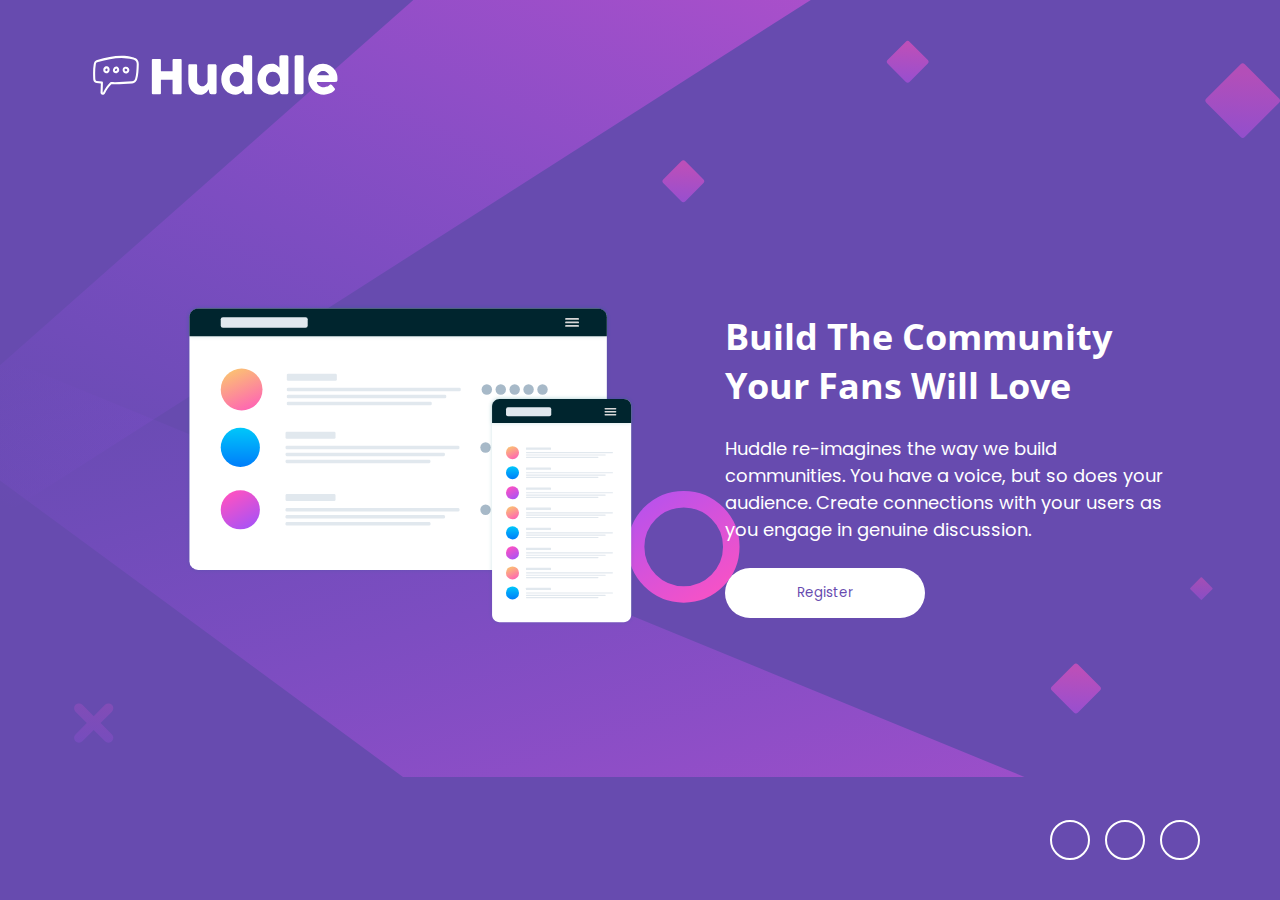
<file: index.html>
<!DOCTYPE html>
<html lang="en">

<head>
  <meta charset="UTF-8">
  <meta name="viewport" content="width=device-width, initial-scale=1.0">
  <!-- displays site properly based on user's device -->

  <link rel="icon" type="image/png" sizes="32x32" href="./images/favicon-32x32.png">

  <title>Frontend Mentor | Huddle landing page with single introductory section</title>
  <link rel="stylesheet" href="./styles.css">
</head>
<link rel="stylesheet" href="https://cdnjs.cloudflare.com/ajax/libs/font-awesome/6.5.2/css/all.min.css"
  integrity="sha512-SnH5WK+bZxgPHs44uWIX+LLJAJ9/2PkPKZ5QiAj6Ta86w+fsb2TkcmfRyVX3pBnMFcV7oQPJkl9QevSCWr3W6A=="
  crossorigin="anonymous" referrerpolicy="no-referrer" />

<body>
  <header>
    <img src="images/logo.svg" alt="web page logo">
  </header>
  <main>
    <figure>
      <img src="./images/illustration-mockups.svg" alt="mockup">
    </figure>
    <div>
      <h2>Build The Community Your Fans Will Love</h2>
      <p>Huddle re-imagines the way we build communities. You have a voice, but so does your audience.
        Create connections with your users as you engage in genuine discussion.</p>
      <button>Register</button>
    </div>
  </main>
  <footer>
    <a href="">
      <i class="fa-brands fa-facebook-f"></i>
    </a>
    <a href="">
      <i class="fa-brands fa-twitter"></i></a>
    <a href="">
      <i class="fa-brands fa-instagram"></i>
    </a>
  </footer>
</body>

</html>
</file>
<file: styles.css>
@import url('https://fonts.googleapis.com/css2?family=Poppins:ital,wght@0,100; 0,200; 0,300; 0,400; 0,500; 0,600; 0,700; 0,800; 0,900; 1,100; 1,200; 1,300; 1,400; 1,500; 1,600; 1,700; 1,800; 1.900&display=swap');
@import url('https://fonts.googleapis.com/css2?family=Open+Sans:ital,wght@0,300..800; 1.300..800&family=Poppins:ital,wght@0.100; 0,200; 0,300; 0,400; 0,500; 0,600; 0,700; 0,800; 0,900; 1,100; 1,200; 1,300; 1,400; 1,500; 1,600; 1,700; 1,800; 1.900&display=swap');


:root {
    --Violet: hsl(257, 40%, 49%);
    --Soft-Magenta: hsl(300, 69%, 71%);
}

* {
    margin: 0px;
    padding: 0px;
    box-sizing: border-box;
}

body {
    width: 100%;
    height: 100vh;
    background-image: url("./images/bg-desktop.svg");
    background-color:var(--Violet);
    background-repeat: no-repeat;
    background-size: contain;
}

header {
    /*background-color: blueviolet;*/
    height: 150px;
    display: flex;
    align-items: center;
    justify-content: start;
    padding-left: 80px;
    
}

main {
    display: flex;
    align-items: center;
    justify-content: center;
    height: calc(100vh - 270px);
}

figure {
    display: flex;
    align-items: center;
    justify-content: center;
    flex: 1;
    padding-left: 80px;
}

div {
    flex: 1;
    /*background-color: tomato;*/
    display: flex;
    flex-direction: column;
    align-items: start;
    justify-content: center;
    height: 400px;
    flex: 1;
    padding-left: 40px;
}

h2 {
    font-family: "Open Sans", sans-serif;
    font-weight: 600px;
    font-size: 36px;
    color: #fff;
    width: 450px;
}

p {
    font-family: "Poppins", sans-serif;
    font-weight: 400;
    font-size: 18px;
    width: 565px;
    color: #fff;
    margin: 25px 0px;
}

button {
    font-family: "Poppins", sans-serif;
    width: 200px;
    height: 50px;
    border-radius: 35px;
    background-color: #fff;
    color: var(--Violet);
    font-family: 16px;
    border: 0px;
}
footer{ 
    height: 120px;
    align-items: center;
    display: flex;
    justify-content: end;
    gap: 15px;
    padding-right: 80px;
}
a{
    width: 40px;
    height: 40px;
    border-radius: 50%;
    display: flex;
    align-items: center;
    justify-content: center;
    color: #fff;
    text-decoration: none;
    border: 2px solid #fff;
}

@media (max-width:1625px) {
    main{
        gap: 50px;
    }
    figure{
        flex: 0;
    }
    div{
        flex: 0;
    }
}

@media (max-width: 1300px) {
    figure img{
        width: 450px;
    }
    p{
        width: auto;
    }
}

@media (max-width: 990px) {
    main{
        
    }
    div{
        align-items: center;
        justify-content: center;
        text-align: center;
    }
    p{
        padding: 5px;
    }
    footer{
        justify-content: center;
        align-items: center;
        padding: 0px;
    }
}

@media (max-width: 570px) {
    figure img{
        width: 350px;
    }
}
</file>
